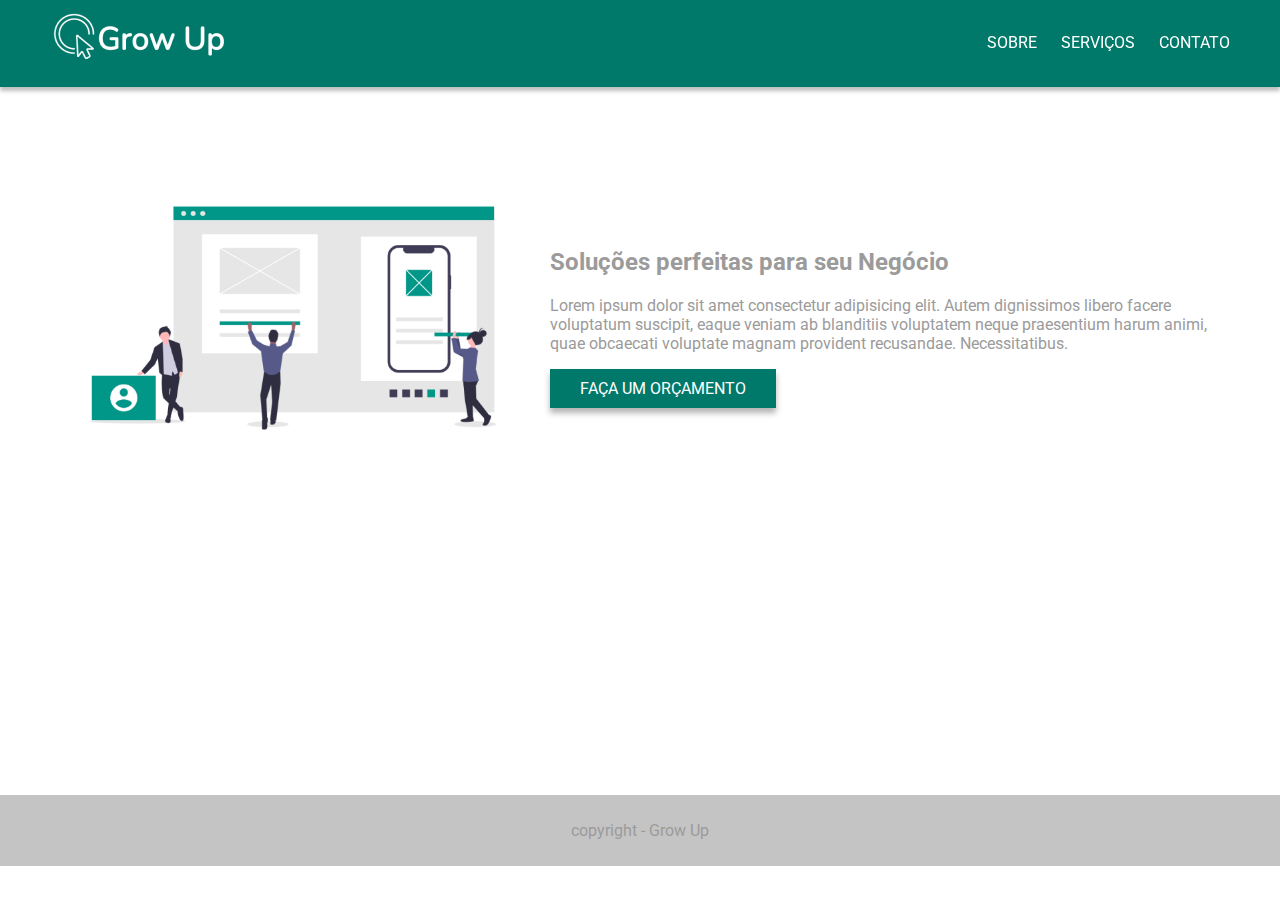
<file: index.html>
<!DOCTYPE html>
<html lang="en">

<head>
    <meta charset="UTF-8">
    <meta http-equiv="X-UA-Compatible" content="IE=edge">
    <meta name="viewport" content="width=device-width, initial-scale=1.0">
    <title>Grow Up</title>
    <link rel="stylesheet" href="css/style.css">
</head>

<body>
    <header>
        <!-- cabeçalho -->
        <div class="container">
            <a href="index.html" class="logo">
                <img src="img/logo.png" alt="Grow Up">
            </a>

            <nav>
                <ul>
                    <li><a href="sobre.html">Sobre</a></li>
                    <li><a href="servicos.html">Serviços</a></li>
                    <li><a href="contato.html">Contato</a></li>
                </ul>
            </nav>
        </div>
    </header>
    <main>
        <!-- conteúdo principal -->
        <section class="banner">
            <div class="container">
                <img src="img/ilustracao-banner.png" class="img-destaque" alt="Ilustração do time construindo um site">

                <div class="texto">
                    <h2>Soluções perfeitas para seu Negócio</h2>
                    <p>Lorem ipsum dolor sit amet consectetur adipisicing elit. Autem dignissimos libero facere
                        voluptatum suscipit, eaque veniam ab blanditiis voluptatem neque praesentium harum animi, quae
                        obcaecati voluptate magnam provident recusandae. Necessitatibus.</p>
                    <a href="orcamento.html" class="btn-primary">Faça um orçamento</a>
                </div>
            </div>
        </section>
    </main>
    <footer>
        <!-- rodapé -->
        <p>copyright - Grow Up </p>
    </footer>
</body>

</html>
</file>
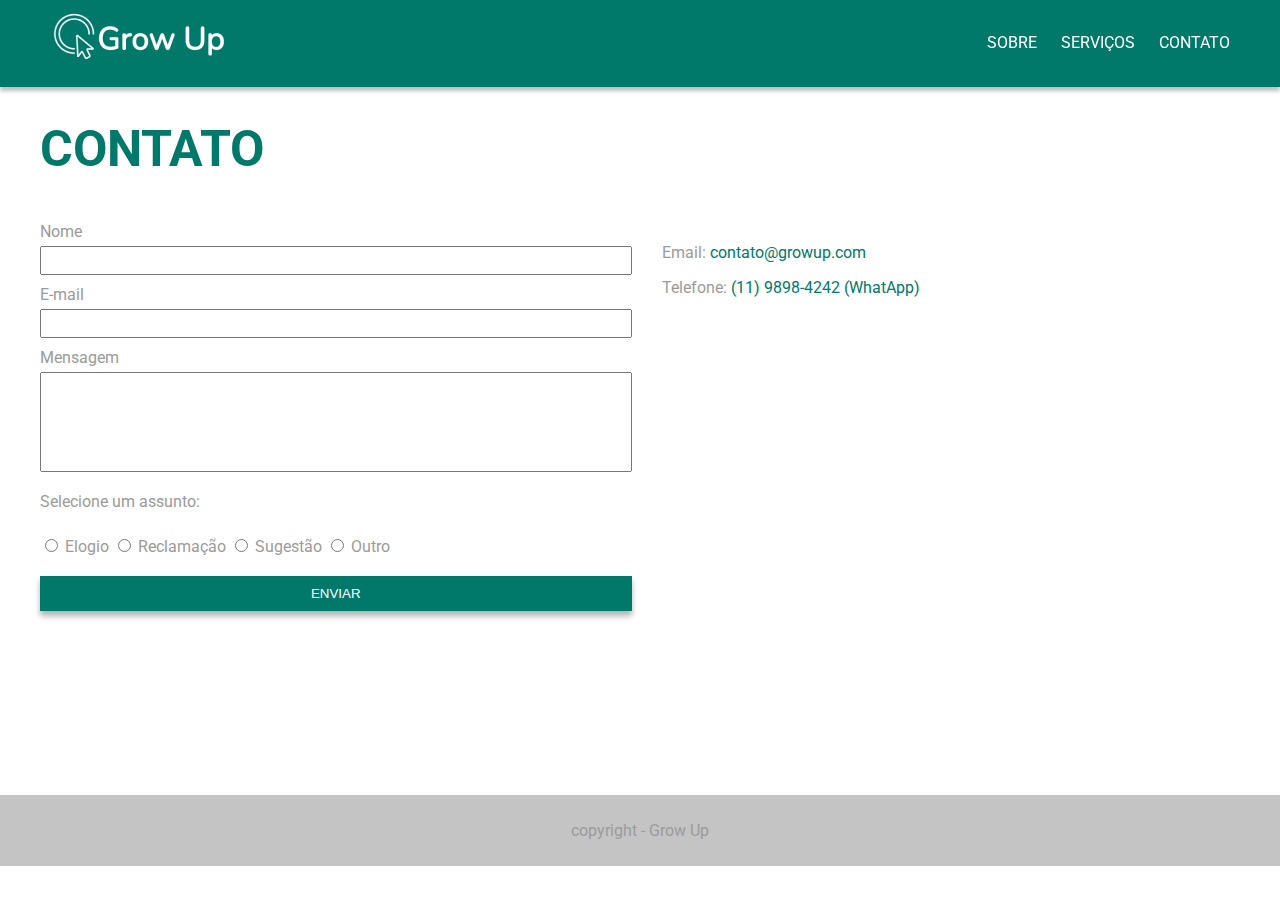
<file: contato.html>
<!DOCTYPE html>
<html lang="en">

<head>
    <meta charset="UTF-8">
    <meta http-equiv="X-UA-Compatible" content="IE=edge">
    <meta name="viewport" content="width=device-width, initial-scale=1.0">
    <title>Grow Up - Contato</title>
    <link rel="stylesheet" href="css/style.css">
</head>

<body>
    <header>
        <!-- cabeçalho -->
        <div class="container">
            <a href="index.html" class="logo">
                <img src="img/logo.png" alt="Grow Up">
            </a>

            <nav>
                <ul>
                    <li><a href="sobre.html">Sobre</a></li>
                    <li><a href="servicos.html">Serviços</a></li>
                    <li><a href="contato.html">Contato</a></li>
                </ul>
            </nav>
        </div>
    </header>
    <main>
        <section>
            <div class="container">
                <h1>Contato</h1>

                <div class="contato">
                    <form method="POST">
                        <label for="nome">Nome</label>
                        <input type="text" id="nome" name="nome" required>

                        <label for="email">E-mail</label>
                        <input type="email" id="email" name="email" required>

                        <label for="mensagem">Mensagem</label>
                        <textarea name="mensagem" id="mensagem" required></textarea>

                        <p>Selecione um assunto:</p>

                        <input type="radio" name="assunto" id="assunto_elogio" value="Elogio">
                        <label for="assunto_elogio">Elogio</label>

                        <input type="radio" name="assunto" id="assunto_reclamacao" value="Reclamação">
                        <label for="assunto_reclamacao">Reclamação</label>

                        <input type="radio" name="assunto" id="assunto_sugestao" value="Sugestão">
                        <label for="assunto_sugestao">Sugestão</label>

                        <input type="radio" name="assunto" id="assunto_outro" value="Outro">
                        <label for="assunto_outro">Outro</label>

                        <button type="submit" class="btn-primary">Enviar</button>
                    </form>
                    <div class="info">
                        <p>Email: <a href="mailto:contato@growup.com">contato@growup.com</a></p>
                        <p>Telefone:
                            <a href="tel:1198984242">(11) 9898-4242 </a>
                            <a href="https://api.whatsapp.com/send?phone=555511998043898&text=Ol%C3%A1%2C%20gostaria%20de%20um%20or%C3%A7amento%20para%20meu%20site!"
                                target="_blank">(WhatApp)</a>
                        </p>

                        <iframe
                            src="https://www.google.com/maps/embed?pb=!1m18!1m12!1m3!1d3657.988721357699!2d-46.77459098487176!3d-23.53290806642761!2m3!1f0!2f0!3f0!3m2!1i1024!2i768!4f13.1!3m3!1m2!1s0x94ce50ab7feb4519%3A0x739f0ddb0439cf94!2sDigital%20House%20Brasil!5e0!3m2!1spt-BR!2sbr!4v1620050755140!5m2!1spt-BR!2sbr"
                            width="600" height="450" style="border:0;" allowfullscreen="" loading="lazy"></iframe>

                    </div>
                </div>
            </div>
        </section>
    </main>
    <footer>
        <!-- rodapé -->
        <p>copyright - Grow Up </p>
    </footer>
</body>

</html>
</file>
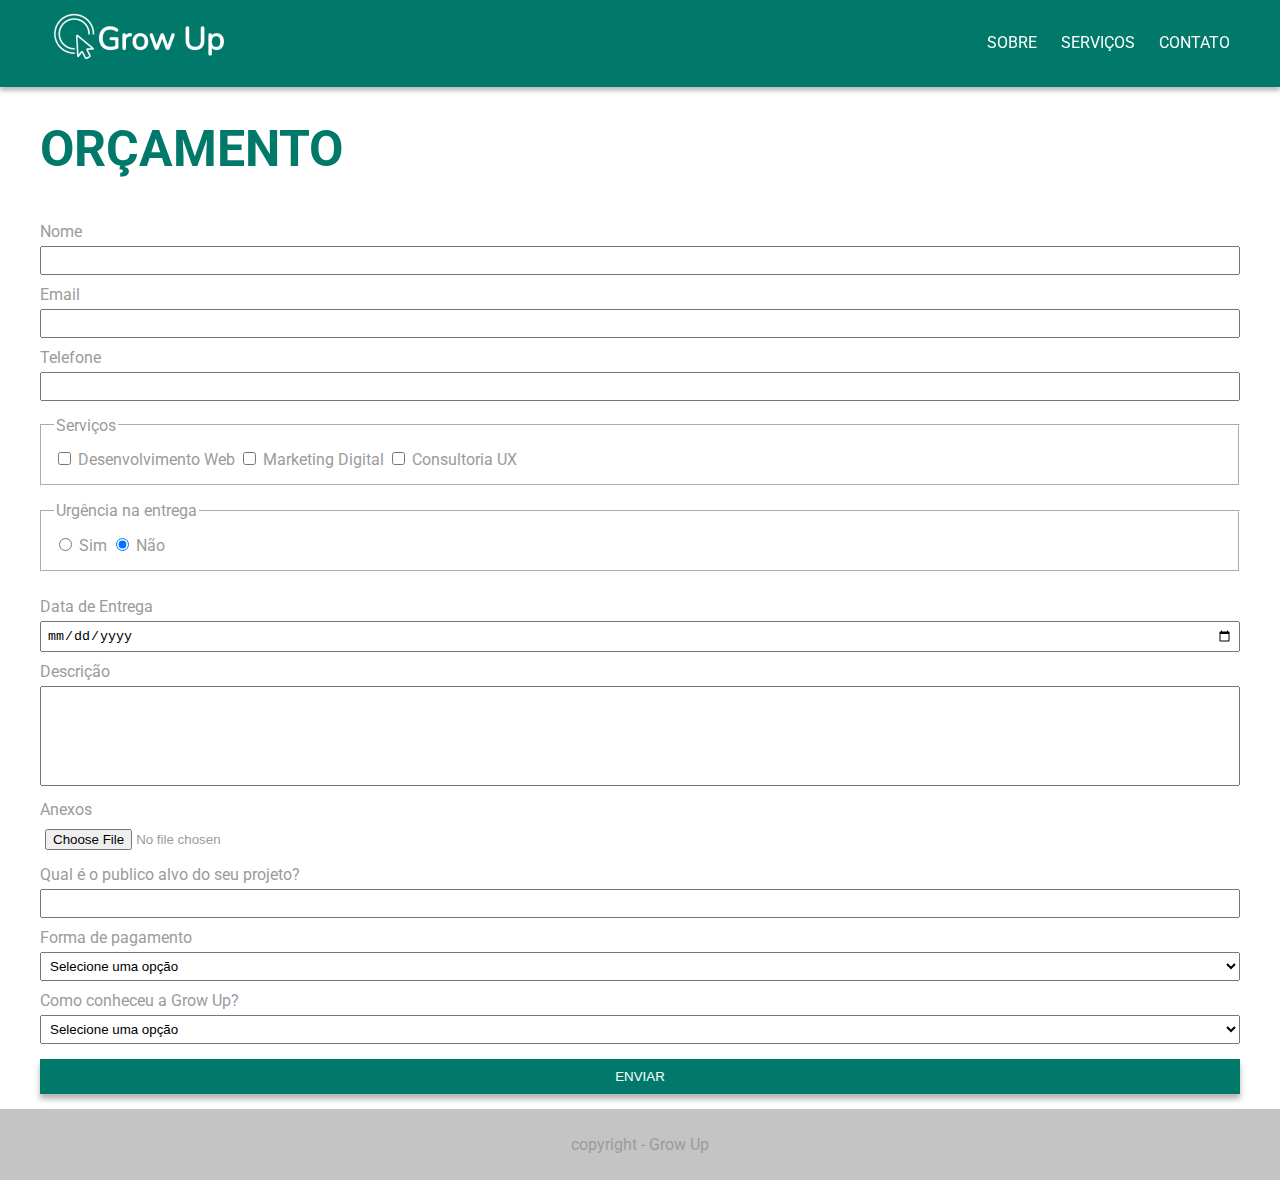
<file: orcamento.html>
<!DOCTYPE html>
<html lang="en">

<head>
    <meta charset="UTF-8">
    <meta http-equiv="X-UA-Compatible" content="IE=edge">
    <meta name="viewport" content="width=device-width, initial-scale=1.0">
    <title>Grow Up - Contato</title>
    <link rel="stylesheet" href="css/style.css">
</head>

<body>
    <header>
        <!-- cabeçalho -->
        <div class="container">
            <a href="index.html" class="logo">
                <img src="img/logo.png" alt="Grow Up">
            </a>

            <nav>
                <ul>
                    <li><a href="sobre.html">Sobre</a></li>
                    <li><a href="servicos.html">Serviços</a></li>
                    <li><a href="contato.html">Contato</a></li>
                </ul>
            </nav>
        </div>
    </header>
    <main>
        <section>
            <div class="container">
                <h1>Orçamento</h1>

                <div class="contato">
                    <form method="POST">
                        <label for="nome">Nome</label>
                        <input type="text" name="nome" id="nome" required>

                        <label for="email">Email</label>
                        <input type="email" name="email" id="email" required>

                        <label for="telefone">Telefone</label>
                        <input type="tel" name="telefone" id="telefone" required>
                        <fieldset>
                            <legend>Serviços</legend>

                            <input type="checkbox" name="servicos" id="servicos_desenvolvimento"
                                value="Desenvolvimento Web">
                            <label for="servicos_desenvolvimento">Desenvolvimento Web</label>

                            <input type="checkbox" name="servicos" id="servicos_marketing" value="Marketing Digital">
                            <label for="servicos_marketing">Marketing Digital</label>

                            <input type="checkbox" name="servicos" id="servicos_ux" value="Consultoria UX">
                            <label for="servicos_ux">Consultoria UX</label>
                        </fieldset>
                        <fieldset>
                            <legend>Urgência na entrega</legend>

                            <input type="radio" name="urgencia" id="urgencia_sim" value="Entrega com urgência">
                            <label for="urgencia_sim">Sim</label>

                            <input type="radio" name="urgencia" id="urgencia_nao" value="Entrega sem urgência" checked>
                            <label for="urgencia_nao">Não</label>
                        </fieldset>

                        <label for="data_entrega">Data de Entrega</label>
                        <input type="date" name="data_entrega" id="data_entrega">

                        <label for="descricao">Descrição</label>
                        <textarea name="descricao" id="descricao"></textarea>

                        <label for="anexos">Anexos</label>
                        <input type="file" name="anexos" id="anexos">

                        <label for="publico_alvo">Qual é o publico alvo do seu projeto?</label>
                        <input type="text" name="publico_alvo" id="publico_alvo">

                        <label for="forma_pagamento">Forma de pagamento</label>
                        <select name="forma_pagamento" id="forma_pagamento" required>
                            <option selected disabled>Selecione uma opção</option>
                            <option value="Débito">Débito</option>
                            <option value="Crédito">Crédito</option>
                            <option value="Transferencia bancária">Transferencia bancária</option>
                            <option value="Boleto">Boleto</option>
                        </select>

                        <label for="origem_cliente">Como conheceu a Grow Up?</label>
                        <select name="origem_cliente" id="origem_cliente">
                            <option selected disabled>Selecione uma opção</option>
                            <option value="Facebook">Facebook</option>
                            <option value="Instagram">Instagram</option>
                            <option value="LinkedIn">LinkedIn</option>
                            <option value="Google">Google</option>
                            <option value="Amarelinho">Amarelinho</option>
                            <option value="Outro">Outro</option>
                        </select>

                        <button type="submit" class="btn-primary">Enviar</button>
                    </form>
                </div>
            </div>
        </section>
    </main>
    <footer>
        <!-- rodapé -->
        <p>copyright - Grow Up </p>
    </footer>
</body>

</html>
</file>
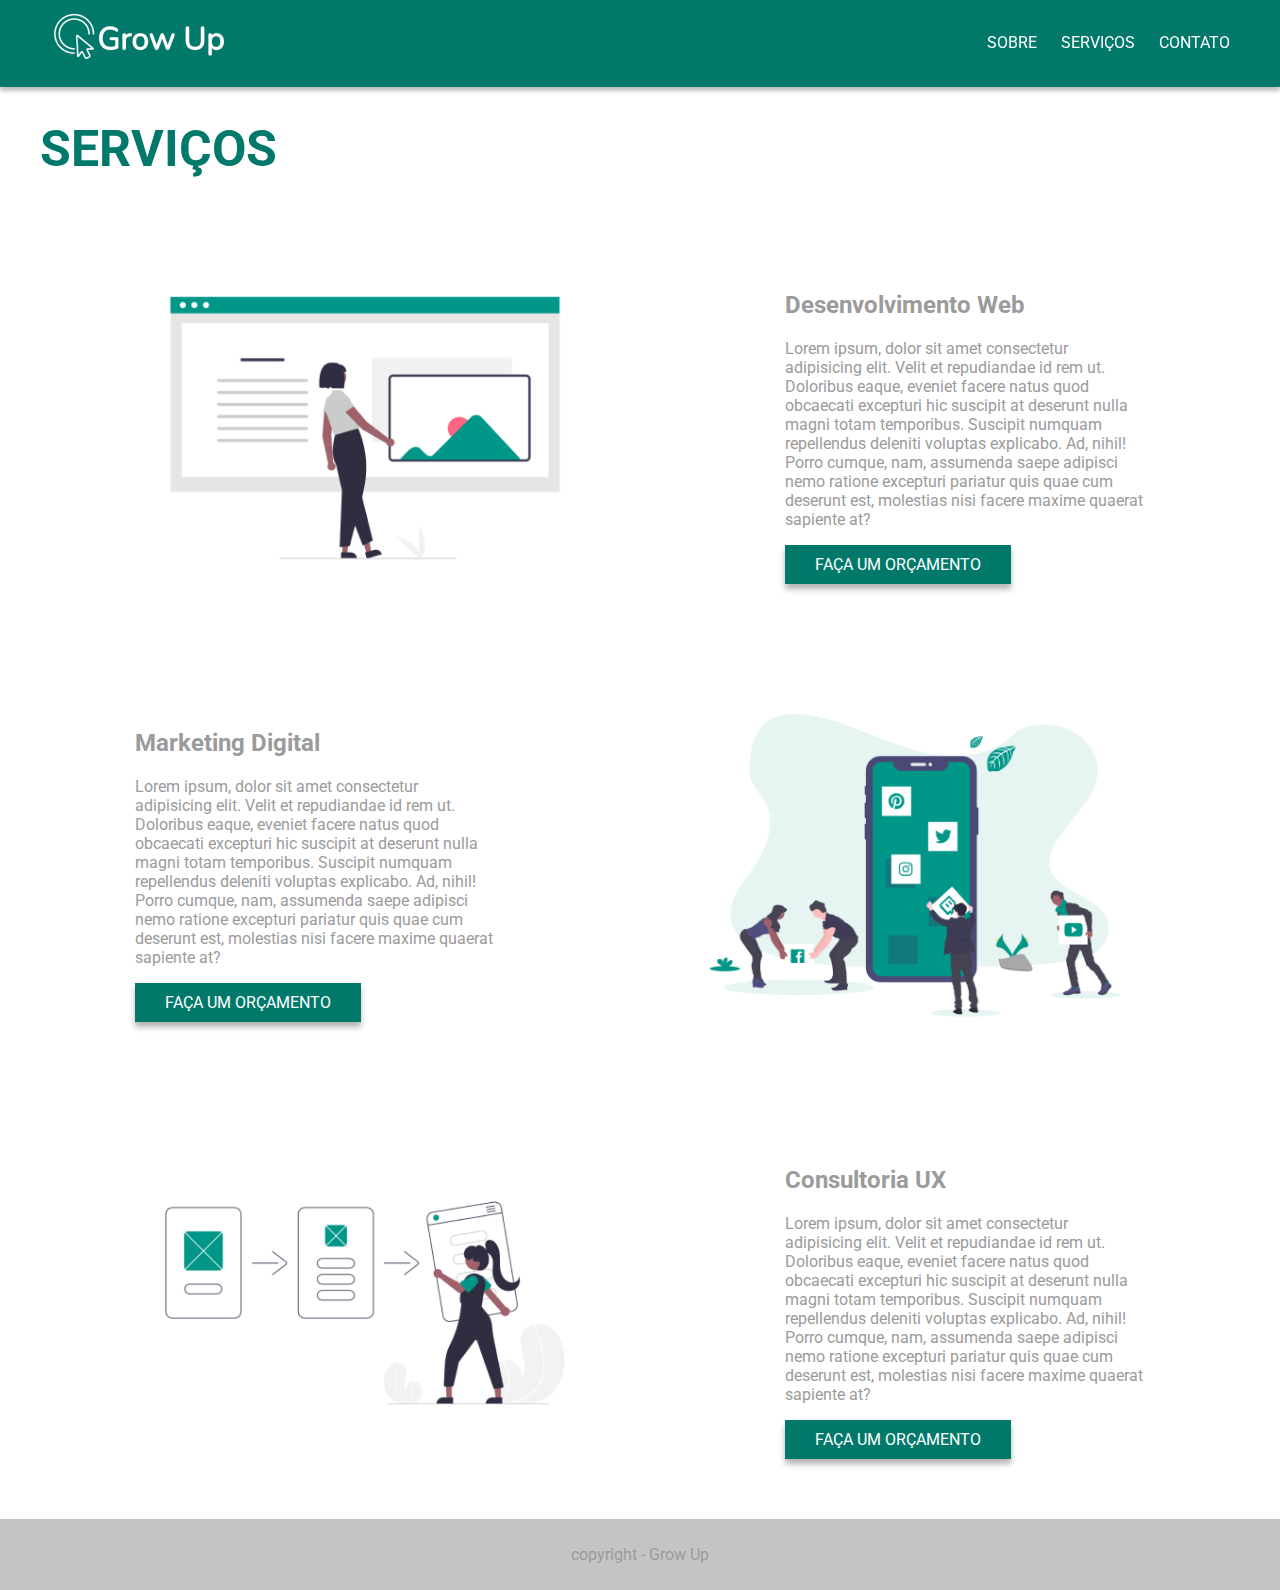
<file: servicos.html>
<!DOCTYPE html>
<html lang="en">

<head>
    <meta charset="UTF-8">
    <meta http-equiv="X-UA-Compatible" content="IE=edge">
    <meta name="viewport" content="width=device-width, initial-scale=1.0">
    <title>Grow Up - Serviços</title>
    <link rel="stylesheet" href="css/style.css">
</head>

<body>
    <header>
        <!-- cabeçalho -->
        <div class="container">
            <a href="index.html" class="logo">
                <img src="img/logo.png" alt="Grow Up">
            </a>

            <nav>
                <ul>
                    <li><a href="sobre.html">Sobre</a></li>
                    <li><a href="servicos.html">Serviços</a></li>
                    <li><a href="contato.html">Contato</a></li>
                </ul>
            </nav>
        </div>
    </header>
    <main>
        <div class="container">
            <h1>Serviços</h1>
        </div>
        <section class="desenvolvimento">
            <div class="container">
                <img src="img/ilustra-dev.png" class="img-destaque" alt="Ilustração serviço de desenvolvimento web">

                <div class="texto">
                    <h2>Desenvolvimento Web</h2>
                    <p>Lorem ipsum, dolor sit amet consectetur adipisicing elit. Velit et repudiandae id rem ut.
                        Doloribus eaque, eveniet facere natus quod obcaecati excepturi hic suscipit at deserunt nulla
                        magni totam temporibus. Suscipit numquam repellendus deleniti voluptas explicabo. Ad, nihil!
                        Porro cumque, nam, assumenda saepe adipisci nemo ratione excepturi pariatur quis quae cum
                        deserunt est, molestias nisi facere maxime quaerat sapiente at?</p>
                    <a href="orcamento.html" class="btn-primary">Faça um orçamento</a>
                </div>
            </div>
        </section>
        <section class="marketing">
            <div class="container">
                <img src="img/ilustra-marketing.png" class="img-destaque" alt="Ilustração serviço de Marketing">

                <div class="texto">
                    <h2>Marketing Digital</h2>
                    <p>Lorem ipsum, dolor sit amet consectetur adipisicing elit. Velit et repudiandae id rem ut.
                        Doloribus eaque, eveniet facere natus quod obcaecati excepturi hic suscipit at deserunt nulla
                        magni totam temporibus. Suscipit numquam repellendus deleniti voluptas explicabo. Ad, nihil!
                        Porro cumque, nam, assumenda saepe adipisci nemo ratione excepturi pariatur quis quae cum
                        deserunt est, molestias nisi facere maxime quaerat sapiente at?</p>
                    <a href="orcamento.html" class="btn-primary">Faça um orçamento</a>
                </div>
            </div>
        </section>
        <section class="consultoria-ux">
            <div class="container">
                <img src="img/ilustra-ux.png" class="img-destaque" alt="Ilustração serviço de UX">

                <div class="texto">
                    <h2>Consultoria UX</h2>
                    <p>Lorem ipsum, dolor sit amet consectetur adipisicing elit. Velit et repudiandae id rem ut.
                        Doloribus eaque, eveniet facere natus quod obcaecati excepturi hic suscipit at deserunt nulla
                        magni totam temporibus. Suscipit numquam repellendus deleniti voluptas explicabo. Ad, nihil!
                        Porro cumque, nam, assumenda saepe adipisci nemo ratione excepturi pariatur quis quae cum
                        deserunt est, molestias nisi facere maxime quaerat sapiente at?</p>
                    <a href="orcamento.html" class="btn-primary">Faça um orçamento</a>
                </div>
            </div>
        </section>
    </main>
    <footer>
        <!-- rodapé -->
        <p>copyright - Grow Up </p>
    </footer>
</body>

</html>
</file>
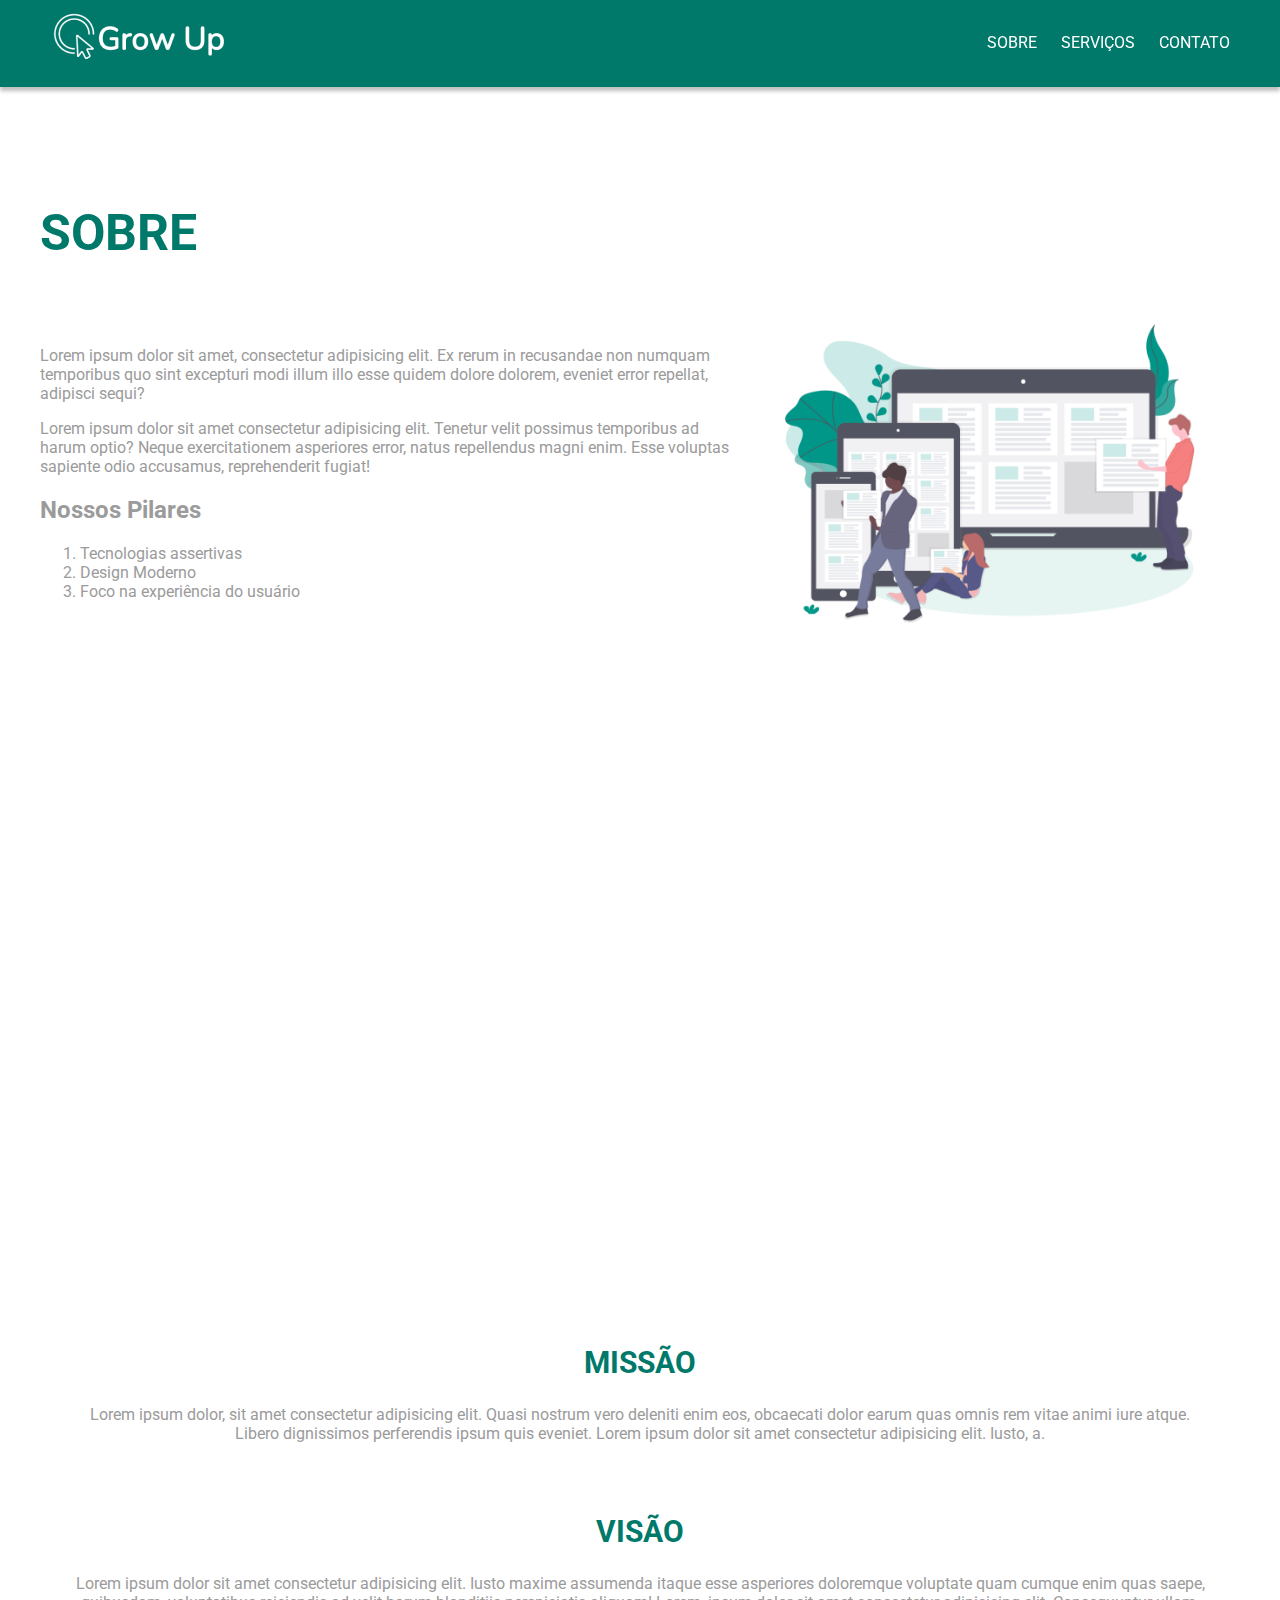
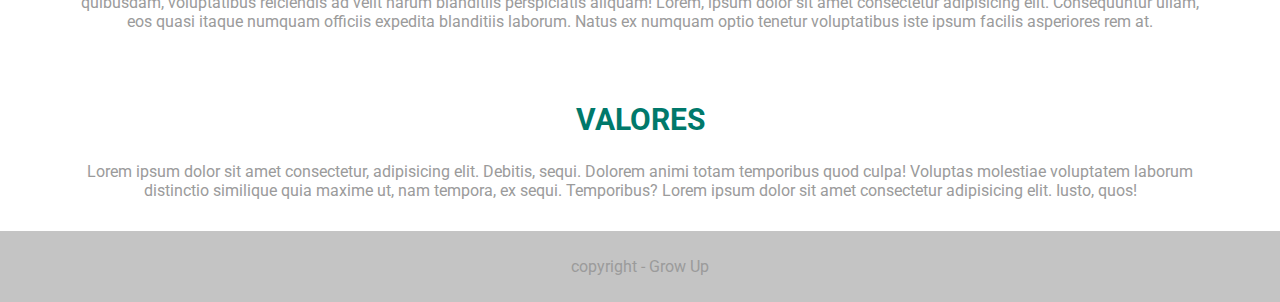
<file: sobre.html>
<!DOCTYPE html>
<html lang="en">

<head>
    <meta charset="UTF-8">
    <meta http-equiv="X-UA-Compatible" content="IE=edge">
    <meta name="viewport" content="width=device-width, initial-scale=1.0">
    <title>Grow up - Sobre</title>
    <link rel="stylesheet" href="css/style.css">
</head>

<body>
    <header>
        <!-- cabeçalho -->
        <div class="container">
            <a href="index.html" class="logo">
                <img src="img/logo.png" alt="Grow Up">
            </a>

            <nav>
                <ul>
                    <li><a href="sobre.html">Sobre</a></li>
                    <li><a href="servicos.html">Serviços</a></li>
                    <li><a href="contato.html">Contato</a></li>
                </ul>
            </nav>
        </div>
    </header>
    <main>
        <section class="introducao-sobre">
            <div class="container">
                <h1>Sobre</h1>
                <div class="intro">
                    <div class="texto">
                        <p>Lorem ipsum dolor sit amet, consectetur adipisicing elit. Ex rerum in recusandae non numquam
                            temporibus quo sint excepturi modi illum illo esse quidem dolore dolorem, eveniet error
                            repellat, adipisci sequi?</p>
                        <p>Lorem ipsum dolor sit amet consectetur adipisicing elit. Tenetur velit possimus temporibus ad
                            harum optio? Neque exercitationem asperiores error, natus repellendus magni enim. Esse
                            voluptas sapiente odio accusamus, reprehenderit fugiat!</p>

                        <h2>Nossos Pilares</h2>

                        <ol>
                            <li>Tecnologias assertivas</li>
                            <li>Design Moderno</li>
                            <li>Foco na experiência do usuário</li>
                        </ol>
                    </div>
                    <img src="img/ilustra-sobre.png" class="img-destaque" alt="Ilustração de dispositivos">
                </div>
            </div>
        </section>
        <section class="video-sobre">
            <div class="container">
                <iframe src="https://www.youtube.com/embed/3IY6J-XCWCI" title="YouTube video player" frameborder="0"
                    allow="accelerometer; autoplay; clipboard-write; encrypted-media; gyroscope; picture-in-picture"
                    allowfullscreen></iframe>
            </div>
        </section>
        <section class="missao-visao-valores">
            <div class="container">
                <article>
                    <h2>Missão</h2>
                    <p>Lorem ipsum dolor, sit amet consectetur adipisicing elit. Quasi nostrum vero deleniti enim eos,
                        obcaecati dolor earum quas omnis rem vitae animi iure atque. Libero dignissimos perferendis
                        ipsum quis eveniet. Lorem ipsum dolor sit amet consectetur adipisicing elit. Iusto, a.</p>
                </article>
                <article>
                    <h2>Visão</h2>
                    <p>Lorem ipsum dolor sit amet consectetur adipisicing elit. Iusto maxime assumenda itaque esse
                        asperiores doloremque voluptate quam cumque enim quas saepe, quibusdam, voluptatibus reiciendis
                        ad velit harum blanditiis perspiciatis aliquam! Lorem, ipsum dolor sit amet consectetur
                        adipisicing elit. Consequuntur ullam, eos quasi itaque numquam officiis expedita blanditiis
                        laborum. Natus ex numquam optio tenetur voluptatibus iste ipsum facilis asperiores rem at.</p>
                </article>
                <article>
                    <h2>Valores</h2>
                    <p>Lorem ipsum dolor sit amet consectetur, adipisicing elit. Debitis, sequi. Dolorem animi totam
                        temporibus quod culpa! Voluptas molestiae voluptatem laborum distinctio similique quia maxime
                        ut, nam tempora, ex sequi. Temporibus? Lorem ipsum dolor sit amet consectetur adipisicing elit.
                        Iusto, quos!</p>
                </article>
            </div>
        </section>
    </main>
    <footer>
        <!-- rodapé -->
        <p>copyright - Grow Up </p>
    </footer>
</body>

</html>
</file>
<file: css/style.css>
@import url('https://fonts.googleapis.com/css2?family=Roboto:wght@300;400;700&display=swap');

* {
    box-sizing: border-box;
}

body {
    padding: 0;
    margin: 0;
    font-family: 'Roboto', sans-serif;
    color: #9B9B9B;
}

header {
    background-color: #00796B;
    box-shadow: 0px 4px 4px rgba(0, 0, 0, 0.25);
    position: fixed;
    width: 100%;
    top: 0;
    left: 0;
    z-index: 2;
}

header .container {
    display: flex;
    /* alinhamento horizontal */
    justify-content: space-between;
    /* alinhamento vertical */
    align-items: center;
}

header nav ul {
    list-style: none;
}

header nav ul li {
    display: inline-block;
    padding: 10px;
}

header nav ul li a:after {
    content: '';
    width: 0%;
    height: 2px;
    background-color: #fff;
    display: block;
    transition: 0.5s;
}

header nav ul li:hover a:after {
    width: 100%;
}

header nav ul li a:any-link {
    text-decoration: none;
    color: #fff;
    text-transform: uppercase;
}

.container {
    width: 1200px;
    max-width: 100%;
    margin: 0 auto;
}

a.btn-primary:any-link {
    color: #fff;
}

.btn-primary {
    padding: 10px 30px;
    background-color: #00796B;
    color: #fff;
    text-transform: uppercase;
    display: inline-block;
    text-decoration: none;
    transition: all 0.5s;
    box-shadow: 0px 5px 6px rgb(0 0 0 / 30%);
    cursor: pointer;
}

.btn-primary:hover {
    background-color: #61b6ac;
}

a:any-link {
    color: #00796B;
    text-decoration: none;
}

main {
    min-height: 75vh;
    margin-top: 120px;
}

section.banner {
    padding: 50px;
}

section.banner .container {
    display: flex;
    justify-content: space-around;
    align-items: center;
}

footer {
    text-align: center;
    background-color: #C4C4C4;
    padding: 10px;
}

/* SOBRE */
section.introducao-sobre {
    padding: 50px 0;
}

section.introducao-sobre h1 {
    color: #00796B;
    font-size: 50px;
    text-transform: uppercase;
}

.introducao-sobre .intro {
    display: flex;
    justify-content: space-between;
    align-items: center;
}

section.video-sobre iframe {
    width: 100%;
    height: 600px;
}

section.missao-visao-valores {
    text-align: center;
}

section.missao-visao-valores article h2 {
    font-size: 30px;
    color: #00796B;
    text-transform: uppercase;
}

section.missao-visao-valores article {
    padding: 15px 30px;
}

/* SERVIÇOS */
section.desenvolvimento .container,
section.marketing .container,
section.consultoria-ux .container {
    display: flex;
    justify-content: space-around;
    align-items: center;
    padding: 40px 0;
}

section.desenvolvimento .container .texto,
section.marketing .container .texto,
section.consultoria-ux .container .texto {
    width: 400px;
    max-width: 100%;
    padding: 20px;
}

section.marketing .container {
    flex-direction: row-reverse;
}

main h1 {
    color: #00796B;
    font-size: 50px;
    text-transform: uppercase;
}

/* CONTATO */

.contato {
    display: flex;
    justify-content: space-between;
}

.contato form input:not([type="radio"]):not([type="checkbox"]),
.contato form textarea,
.contato form select {
    width: 100%;
    padding: 5px;
}

.contato form input:not([type="radio"]):not([type="checkbox"]):focus,
.contato form textarea:focus,
.contato form select:focus {
    outline-color: #00796B;
}

.contato form fieldset {
    margin: 15px 0;
    border-color: #fff;
}

.contato form textarea {
    resize: none;
    height: 100px;
}

.contato form label {
    margin: 10px 0 5px;
    display: inline-block;
}

.contato form button {
    border: none;
    background-color: #00796B;
    color: white;
    text-transform: uppercase;
    padding: 10px;
    width: 100%;
    margin: 15px 0;
}

.contato .info {
    padding: 15px 30px;
}

.contato .info iframe {
    max-width: 100%;
    width: 700px;
    height: 300px;
}

@keyframes flutuar {
    0% {
        transform: translateY(0);
    }

    50% {
        transform: translateY(-15px);
    }

    100% {
        transform: translateY(0);
    }
}

.img-destaque {
    animation: flutuar 3s infinite;
    width: 500px;
    max-width: 100%;
}

@media (max-width: 900px) {

    section.banner .container,
    section.introducao-sobre .container .intro,
    section.desenvolvimento .container,
    section.marketing .container,
    section.consultoria-ux .container {
        flex-wrap: wrap;
    }

    section.desenvolvimento .container .texto,
    section.marketing .container .texto,
    section.consultoria-ux .container .texto {
        text-align: center;
    }



    section.introducao-sobre {
        padding: 0 40px;
    }

    section.video-sobre iframe {
        height: 400px;
        padding: 40px;
    }

    section.banner .container .texto {
        text-align: center;
    }

    section.banner {
        padding: 0 40px 40px;
    }

    main h1 {
        text-align: center;
    }

    .contato {
        justify-content: center;
        flex-wrap: wrap;
    }

    .contato form {
        padding: 0 40px;
    }

    .contato .info {
        padding: 15px 40px;
    }
}

@media (max-width: 515px) {
    header .container {
        flex-wrap: wrap;
        justify-content: center;
    }

    header nav ul {
        padding: 0;
        margin: 0;
    }

    section.desenvolvimento .container,
    section.marketing .container,
    section.consultoria-ux .container {
        justify-content: center;
        text-align: center;
        padding: 30px;
    }

}
</file>
